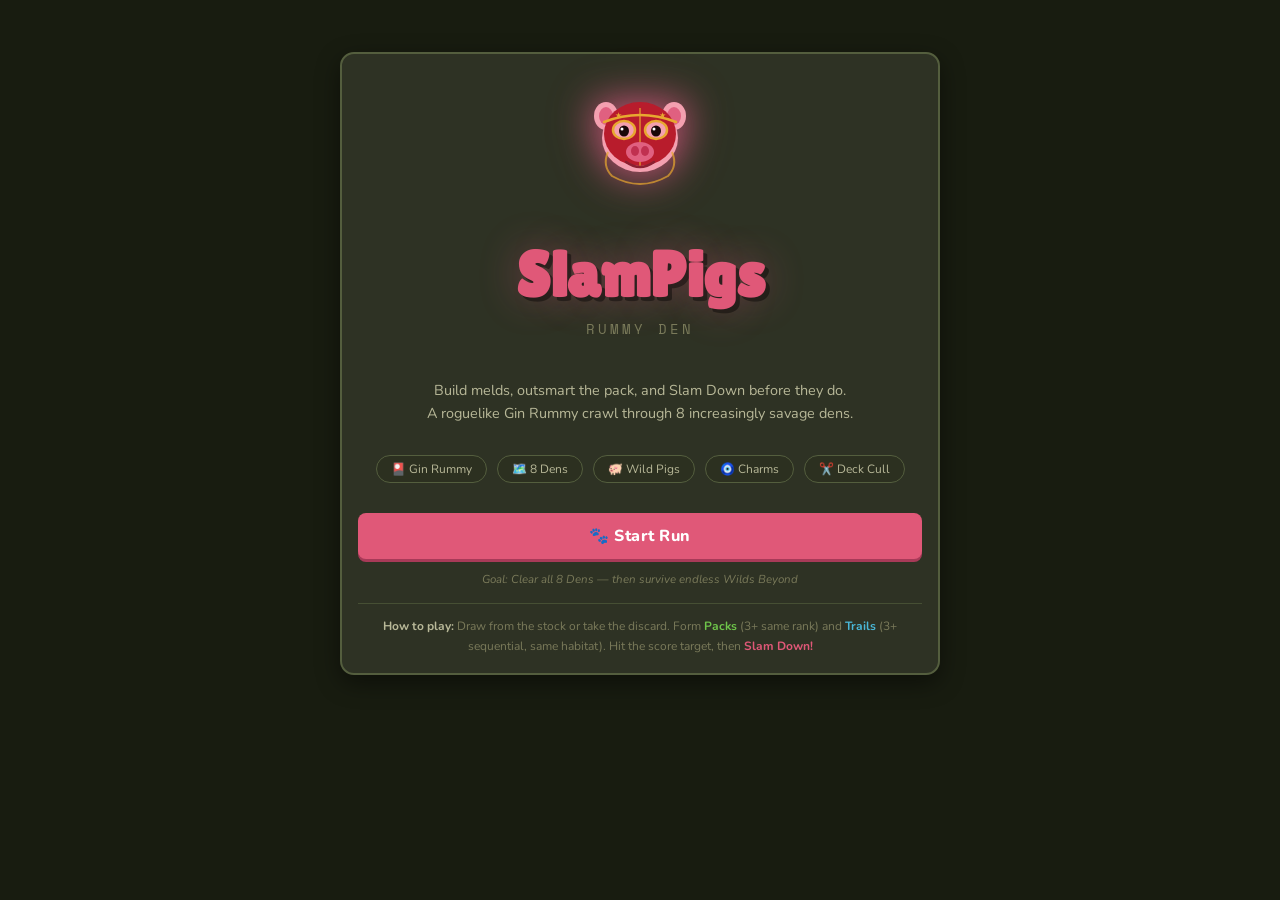
<file: index.html>
<!DOCTYPE html>
<html lang="en">
<head>
<meta charset="UTF-8">
<meta name="viewport" content="width=device-width, initial-scale=1.0">
<meta name="description" content="SlamPigs: Rummy Den — a roguelike Gin Rummy card game with Wild Pigs, Charms, and 8 increasingly brutal Dens.">
<title>SlamPigs: Rummy Den</title>
<!-- Preload fonts to prevent FOUT -->
<link rel="preconnect" href="https://fonts.googleapis.com">
<link rel="preconnect" href="https://fonts.gstatic.com" crossorigin>
<link href="https://fonts.googleapis.com/css2?family=Lilita+One&family=Nunito:wght@400;600;700;800&family=Space+Mono:wght@400;700&display=swap" rel="stylesheet">
<link rel="stylesheet" href="styles.css">
</head>
<body>

<!-- Hidden aria-live region for screen reader log announcements -->
<div id="log-live" aria-live="polite" aria-atomic="true" class="sr-only" style="position:absolute;width:1px;height:1px;padding:0;overflow:hidden;clip:rect(0,0,0,0);white-space:nowrap;border:0"></div>
<!-- aria-live for discard pile changes -->
<div id="discard-live" aria-live="polite" aria-atomic="true" style="position:absolute;width:1px;height:1px;overflow:hidden;clip:rect(0,0,0,0)"></div>

<div class="app" id="app">

<!-- TOPBAR -->
<div class="topbar" id="topbar" style="display:none" role="banner">
  <div class="brand" aria-label="SlamPigs Rummy Den"><span aria-hidden="true" style="font-size:1.3rem">🥊</span> SlamPigs <span class="brand-sub">Rummy Den</span></div>
  <div class="top-stats" role="status" aria-label="Game stats">
    <div class="stat-pill"><span class="label">ACORNS</span> <span id="stat-acorns">0</span> <span aria-hidden="true">🌰</span></div>
    <div class="stat-pill"><span class="label">DEN</span> <span id="stat-den">1/8</span></div>
    <div class="stat-pill" id="stat-deck-pill"><span class="label">DECK</span> <span id="stat-deck">52</span></div>
    <button class="btn btn-ghost btn-sm" data-action="show-charms" aria-label="View your Charms">🧿 Charms</button>
    <button class="btn btn-ghost btn-sm" data-action="show-tutorial" aria-label="Open help / tutorial">❓ Help</button>
  </div>
</div>

<!-- TITLE SCREEN -->
<div class="screen active" id="screen-title" role="main">
  <div class="panel" style="max-width:600px;margin:0 auto">
    <div class="title-pig">
      <svg role="img" aria-label="SlamPigs mascot: a luchador pig" width="120" height="120" viewBox="0 0 120 120" xmlns="http://www.w3.org/2000/svg" style="filter:drop-shadow(0 0 18px rgba(255,95,150,.5))">
        <!-- Head -->
        <ellipse cx="60" cy="68" rx="38" ry="34" fill="#f4a0b0"/>
        <!-- Ears -->
        <ellipse cx="26" cy="46" rx="12" ry="14" fill="#f4a0b0"/>
        <ellipse cx="94" cy="46" rx="12" ry="14" fill="#f4a0b0"/>
        <ellipse cx="26" cy="46" rx="7" ry="9" fill="#e06080"/>
        <ellipse cx="94" cy="46" rx="7" ry="9" fill="#e06080"/>
        <!-- Luchador mask base — deep crimson -->
        <ellipse cx="60" cy="64" rx="36" ry="32" fill="#b81c2c"/>
        <!-- Mask eye holes — gold outlined -->
        <ellipse cx="44" cy="60" rx="11" ry="9" fill="#f4a0b0" stroke="#e8a830" stroke-width="2.5"/>
        <ellipse cx="76" cy="60" rx="11" ry="9" fill="#f4a0b0" stroke="#e8a830" stroke-width="2.5"/>
        <!-- Eyes -->
        <ellipse cx="44" cy="61" rx="5" ry="5.5" fill="#1a0808"/>
        <ellipse cx="76" cy="61" rx="5" ry="5.5" fill="#1a0808"/>
        <circle cx="42" cy="59" r="1.5" fill="white"/>
        <circle cx="74" cy="59" r="1.5" fill="white"/>
        <!-- Mask decorative stripes — gold -->
        <path d="M24 52 Q60 38 96 52" stroke="#e8a830" stroke-width="2.5" fill="none" stroke-linecap="round"/>
        <line x1="60" y1="38" x2="60" y2="96" stroke="#e8a830" stroke-width="2" opacity=".6"/>
        <!-- Nose -->
        <ellipse cx="60" cy="82" rx="14" ry="10" fill="#e06080"/>
        <ellipse cx="55" cy="81" rx="4" ry="5" fill="#c03050"/>
        <ellipse cx="65" cy="81" rx="4" ry="5" fill="#c03050"/>
        <!-- Mouth — grinning -->
        <path d="M46 92 Q60 102 74 92" stroke="#8a2030" stroke-width="2.5" fill="none" stroke-linecap="round"/>
        <!-- Mask chin strap detail -->
        <path d="M28 82 Q22 96 32 106 Q46 114 60 114 Q74 114 88 106 Q98 96 92 82" stroke="#e8a830" stroke-width="2" fill="none" opacity=".7"/>
        <!-- Tiny star emblems on mask -->
        <text x="38" y="48" font-size="8" fill="#e8a830" text-anchor="middle">★</text>
        <text x="82" y="48" font-size="8" fill="#e8a830" text-anchor="middle">★</text>
      </svg>
    </div>
    <h1 class="title-logo">SlamPigs</h1>
    <div class="title-sub">RUMMY DEN</div>
    <p class="title-desc">
      Build melds, outsmart the pack, and Slam Down before they do.<br>
      A roguelike Gin Rummy crawl through 8 increasingly savage dens.
    </p>
    <div class="title-feat" aria-label="Features" role="list">
      <span class="feat-pill" role="listitem">🎴 Gin Rummy</span>
      <span class="feat-pill" role="listitem">🗺️ 8 Dens</span>
      <span class="feat-pill" role="listitem">🐖 Wild Pigs</span>
      <span class="feat-pill" role="listitem">🧿 Charms</span>
      <span class="feat-pill" role="listitem">✂️ Deck Cull</span>
    </div>
    <button class="btn btn-primary btn-lg" data-action="start-game" style="width:100%;margin-bottom:12px">🐾 Start Run</button>
    <p class="note" style="text-align:center">Goal: Clear all 8 Dens — then survive endless Wilds Beyond</p>
    <hr class="sep" style="margin-top:16px">
    <div style="font-size:.75rem;color:var(--text-faint);margin-top:10px;line-height:1.7">
      <b style="color:var(--text-dim)">How to play:</b> Draw from the stock or take the discard. Form <b style="color:var(--green)">Packs</b> (3+ same rank) and <b style="color:var(--blue)">Trails</b> (3+ sequential, same habitat). Hit the score target, then <b style="color:var(--pink)">Slam Down!</b>
    </div>
  </div>
</div>

<!-- DEN MAP SCREEN -->
<div class="screen" id="screen-map" role="main">
  <div class="panel">
    <div class="map-header">
      <h2 class="map-title" id="map-title">🗺️ The Wilds</h2>
      <div style="font-size:.8rem;color:var(--text-dim);margin-top:4px" id="map-subtitle">Choose your next Den</div>
    </div>
    <div id="difficulty-row" style="display:flex;align-items:center;gap:8px;justify-content:center;margin-bottom:14px;flex-wrap:wrap" role="group" aria-label="Select difficulty">
      <span style="font-size:.7rem;font-weight:800;letter-spacing:1px;text-transform:uppercase;color:var(--text-faint)">DIFFICULTY</span>
      <button class="diff-btn" id="diff-easy"   data-action="set-difficulty" data-diff="easy"   title="Opponent slams conservatively.">🐷 Easy</button>
      <button class="diff-btn active" id="diff-medium" data-action="set-difficulty" data-diff="medium" title="Balanced opponent.">🐗 Medium</button>
      <button class="diff-btn" id="diff-hard"   data-action="set-difficulty" data-diff="hard"   title="Opponent slams aggressively.">💀 Hard</button>
    </div>
    <div class="den-grid" id="den-grid" role="list" aria-label="Den map"></div>
    <div style="display:flex;align-items:center;justify-content:space-between;flex-wrap:wrap;gap:10px;margin-top:10px">
      <div>
        <div style="font-size:.7rem;color:var(--text-faint);font-weight:700;letter-spacing:1px;text-transform:uppercase;margin-bottom:6px">YOUR CHARMS</div>
        <div class="map-charms-row" id="map-charms-row" role="list" aria-label="Your charms">
          <span style="font-size:.75rem;color:var(--text-faint);font-style:italic">None yet</span>
        </div>
      </div>
      <div id="map-right-btn"></div>
    </div>
  </div>
</div>

<!-- HAND SCREEN -->
<div class="screen" id="screen-hand" role="main">
  <div class="hand-topinfo" role="status">
    <div>
      <div class="den-info-label" id="hand-den-label">Den 1 — Bunny Burrow</div>
      <div style="font-size:.7rem;color:var(--text-faint);margin-top:2px" id="hand-threshold-label">Knock threshold: 12 · Hand 1 of 3</div>
    </div>
    <div style="display:flex;align-items:center;gap:12px">
      <div id="hand-score-pips" class="hand-score-pips" aria-label="Hand score"></div>
      <div>
        <div class="vs-label">FIRST TO <span id="hand-first-to">2</span></div>
        <div id="hand-modifier-line" style="margin-top:2px"></div>
      </div>
    </div>
  </div>

  <div class="field-wrap">
    <!-- OPPONENT -->
    <section class="opp-zone" aria-label="Opponent's hand">
      <div class="zone-label">
        <span id="opp-zone-label">OPPONENT</span>
        <span id="opp-thinking-label" class="opp-thinking" style="display:none" aria-live="polite">Thinking…</span>
      </div>
      <div class="opp-cards-row" id="opp-cards-row" role="list" aria-label="Opponent cards (face down)"></div>
    </section>

    <!-- CENTER -->
    <div class="center-zone">
      <div class="pile-area">
        <div class="pile-title" id="stock-label">STOCK</div>
        <div class="stock-stack" id="stock-pile" role="button" tabindex="0"
             data-action="draw-stock" aria-labelledby="stock-label"
             aria-describedby="stock-count" aria-label="Draw from stock">
          <div class="stock-card" aria-hidden="true">🐖</div>
          <div class="stock-card" aria-hidden="true">🐖</div>
          <div class="stock-card" aria-hidden="true">🐖</div>
        </div>
        <div class="pile-count" id="stock-count" aria-live="polite">32 left</div>
      </div>

      <div style="display:flex;flex-direction:column;align-items:center;gap:4px;flex:1">
        <div id="log-zone" class="log-bar" aria-label="Action log" role="log">Welcome to the Wilds.</div>
        <div id="meld-groups-area" class="meld-groups-row" style="justify-content:center;display:none" aria-hidden="true"></div>
      </div>
    </div>

    <!-- DISCARD FAN -->
    <section id="discard-fan-wrap" style="background:var(--panel);border:2px solid var(--border);border-radius:var(--radius);padding:10px 14px;" aria-label="Discard pile">
      <div style="display:flex;align-items:center;justify-content:space-between;margin-bottom:7px;flex-wrap:wrap;gap:6px">
        <div style="display:flex;align-items:center;gap:8px">
          <span style="font-size:.65rem;font-weight:700;letter-spacing:1.5px;color:var(--text-faint);text-transform:uppercase">DISCARD PILE</span>
          <span id="discard-count-label" style="font-size:.65rem;color:var(--text-faint);font-family:'Space Mono',monospace" aria-live="polite"></span>
        </div>
        <span id="discard-fan-hint" style="font-size:.68rem;color:var(--text-faint);font-style:italic" aria-live="polite"></span>
      </div>
      <div id="discard-fan" style="display:flex;align-items:flex-end;gap:4px;min-height:80px;flex-wrap:wrap;" role="list" aria-label="Discard cards"></div>
    </section>

    <!-- ABILITY BAR -->
    <div style="display:flex;gap:8px;align-items:center;flex-wrap:wrap" id="ability-bar" role="toolbar" aria-label="Active abilities"></div>

    <!-- PLAYER ZONE -->
    <section class="player-zone" aria-label="Your hand">
      <div class="zone-label">
        <span>YOUR HAND</span>
        <div style="display:flex;gap:6px;align-items:center" role="group" aria-label="Sort hand">
          <span style="font-size:.6rem;font-weight:800;letter-spacing:1px;text-transform:uppercase;color:var(--text-faint)">SORT</span>
          <button id="sort-rank-btn" data-action="sort-rank" title="Sort by rank" aria-label="Sort by rank" style="background:transparent;border:1px solid var(--border);border-radius:6px;padding:2px 8px;font-size:.62rem;font-weight:700;color:var(--text-faint);cursor:pointer;font-family:'Nunito',sans-serif;min-height:28px">123</button>
          <button id="sort-hab-btn" data-action="sort-habitat" title="Sort by habitat" aria-label="Sort by habitat" style="background:transparent;border:1px solid var(--border);border-radius:6px;padding:2px 8px;font-size:.62rem;font-weight:700;color:var(--text-faint);cursor:pointer;font-family:'Nunito',sans-serif;min-height:28px">🌿</button>
          <span id="player-phase-hint" style="color:var(--gold);font-size:.72rem" aria-live="polite"></span>
        </div>
      </div>
      <!-- Committed melds -->
      <div class="meld-zone-wrap" id="meld-zone-wrap" aria-label="Committed melds">
        <div class="meld-zone-label">✓ MELDS</div>
        <div class="meld-zone-row" id="meld-zone-row" role="list"></div>
      </div>
      <!-- Deadwood -->
      <div id="deadwood-zone-label" class="deadwood-zone-label" style="display:none">DEADWOOD</div>
      <div class="player-hand-row" id="player-hand-row" role="list" aria-label="Your deadwood cards" aria-multiselectable="true"></div>
    </section>
  </div>

  <!-- Score Ticker -->
  <div id="score-ticker" style="background:var(--panel);border:2px solid var(--border);border-radius:var(--radius);padding:10px 16px;min-height:44px;display:flex;align-items:center" role="status" aria-label="Live score">
    <span style="color:var(--text-faint);font-size:.75rem">Set melds to see score</span>
  </div>

  <div class="hand-bottom">
    <div class="dw-display">
      <div>
        <div class="dw-label">PENALTY</div>
        <div class="dw-val" id="dw-display" aria-live="polite" aria-label="Deadwood penalty">--</div>
      </div>
      <div class="meld-summary" id="meld-summary" aria-live="polite"></div>
    </div>
    <div class="action-btns" style="flex-wrap:wrap" role="group" aria-label="Actions">
      <button class="btn-set-meld" id="btn-set-meld" data-action="set-meld" disabled aria-disabled="true">＋ Set Meld</button>
      <button class="btn-clear-sel" id="btn-clear-sel" data-action="clear-sel" style="display:none" aria-label="Clear selection">✕ Clear</button>
      <button class="btn btn-ghost" id="btn-discard" data-action="discard" disabled aria-disabled="true">Discard</button>
      <button class="btn btn-primary" id="btn-slam" data-action="slam-down" disabled aria-disabled="true">🐾 Slam Down!</button>
    </div>
  </div>
</div>

<!-- HAND RESULT MODAL -->
<div class="modal-bg hidden" id="modal-hand-result" role="dialog" aria-modal="true" aria-labelledby="hand-result-title" aria-hidden="true">
  <div class="modal slide-in">
    <h2 class="modal-title" id="hand-result-title">Hand Result</h2>
    <div class="hand-reveal" id="hand-reveal"></div>
    <div class="modal-body" id="hand-result-body"></div>
    <div class="modal-btns">
      <button class="btn btn-primary" data-action="hand-result-next">Continue →</button>
    </div>
  </div>
</div>

<!-- DEN RESULT SCREEN -->
<div class="screen" id="screen-den-result" role="main">
  <div class="panel" style="max-width:540px;margin:0 auto">
    <div class="result-hero" id="den-result-hero" aria-live="assertive"></div>
  </div>
</div>

<!-- WILD PIG DRAFT -->
<div class="screen" id="screen-draft" role="main">
  <div class="panel" style="max-width:600px;margin:0 auto">
    <div style="margin-bottom:16px">
      <h2 class="map-title" style="font-size:1.4rem">🐖 Wild Pig Draft</h2>
      <p style="font-size:.8rem;color:var(--text-dim);margin-top:4px">Choose one Wild Pig to add to your deck, or skip.</p>
    </div>
    <div class="pick-grid" id="draft-pick-grid" role="list" aria-label="Draft choices"></div>
    <div style="display:flex;gap:10px;flex-wrap:wrap;margin-top:4px">
      <button class="btn btn-gold" id="btn-draft-confirm" data-action="draft-confirm" disabled aria-disabled="true">Add to Deck</button>
      <button class="btn btn-ghost" data-action="draft-skip">Skip</button>
    </div>
  </div>
</div>

<!-- DECK CULL -->
<div class="screen" id="screen-cull" role="main">
  <div class="panel" style="max-width:700px;margin:0 auto">
    <div style="margin-bottom:12px">
      <h2 class="map-title" style="font-size:1.4rem">✂️ Cull Your Deck</h2>
      <p style="font-size:.8rem;color:var(--text-dim);margin-top:4px">Remove one card from your deck permanently. Thinning your deck helps you draw what you need.</p>
    </div>
    <div class="cull-zone" id="cull-zone" role="list" aria-label="Cards available to remove"></div>
    <div style="display:flex;gap:10px;flex-wrap:wrap;margin-top:12px">
      <button class="btn btn-primary" id="btn-cull-confirm" data-action="cull-confirm" disabled aria-disabled="true">✂️ Remove Selected</button>
      <button class="btn btn-ghost" data-action="cull-skip">Skip</button>
    </div>
  </div>
</div>

<!-- SHOP -->
<div class="screen" id="screen-shop" role="main">
  <div class="panel" style="max-width:540px;margin:0 auto">
    <div style="margin-bottom:16px">
      <h2 class="map-title" style="font-size:1.4rem">🛒 Charm Shop</h2>
      <p style="font-size:.8rem;color:var(--text-dim);margin-top:4px" id="shop-subtitle">Spend Acorns on permanent Charms.</p>
    </div>
    <div id="shop-items" style="display:flex;flex-direction:column;gap:10px" role="list" aria-label="Shop items"></div>
    <div style="margin-top:16px">
      <button class="btn btn-ghost" data-action="leave-shop">Back to Map</button>
    </div>
  </div>
</div>

<!-- GAME OVER -->
<div class="screen" id="screen-gameover" role="main">
  <div class="panel" style="max-width:500px;margin:0 auto">
    <div class="gameover-wrap" id="gameover-content" aria-live="assertive"></div>
  </div>
</div>

<!-- CHARMS SUMMARY MODAL -->
<div class="modal-bg hidden" id="modal-charms" role="dialog" aria-modal="true" aria-labelledby="modal-charms-title" aria-hidden="true">
  <div class="modal slide-in">
    <h2 class="modal-title" id="modal-charms-title">🧿 Your Charms</h2>
    <div id="charms-modal-body" class="modal-body"></div>
    <div class="modal-btns">
      <button class="btn btn-ghost" data-action="close-modal" data-modal-id="modal-charms">Close</button>
    </div>
  </div>
</div>

<!-- GENERIC MODAL -->
<div class="modal-bg hidden" id="modal-generic" role="dialog" aria-modal="true" aria-labelledby="gen-modal-title" aria-hidden="true">
  <div class="modal slide-in">
    <h2 class="modal-title" id="gen-modal-title"></h2>
    <div class="modal-body" id="gen-modal-body"></div>
    <div class="modal-btns" id="gen-modal-btns"></div>
  </div>
</div>

<!-- TUTORIAL MODAL -->
<div class="modal-bg hidden" id="modal-tutorial" role="dialog" aria-modal="true" aria-labelledby="modal-tutorial-title" aria-hidden="true">
  <div class="modal slide-in" style="max-width:640px;max-height:88vh;overflow-y:auto">
    <h2 class="modal-title" id="modal-tutorial-title">❓ How to Play SlamPigs</h2>
    <div id="tutorial-tabs" style="display:flex;gap:6px;margin-bottom:14px;flex-wrap:wrap" role="tablist" aria-label="Tutorial sections">
      <button class="tut-tab active" role="tab" aria-selected="true"  data-action="tut-tab" data-tab="basics">Basics</button>
      <button class="tut-tab"        role="tab" aria-selected="false" data-action="tut-tab" data-tab="scoring">Scoring</button>
      <button class="tut-tab"        role="tab" aria-selected="false" data-action="tut-tab" data-tab="pigs">Wild Pigs</button>
      <button class="tut-tab"        role="tab" aria-selected="false" data-action="tut-tab" data-tab="charms">Charms</button>
    </div>
    <div id="tutorial-content" role="tabpanel"></div>
    <div class="modal-btns" style="margin-top:16px">
      <button class="btn btn-primary" data-action="close-modal" data-modal-id="modal-tutorial">Got it!</button>
    </div>
  </div>
</div>

</div><!-- /app -->

<script type="module" src="app.js"></script>
</body>
</html>
</file>
<file: styles.css>
/* ================================================================
   SlamPigs: Rummy Den — styles.css
   ================================================================ */

/* ── REDUCED MOTION ── */
@media (prefers-reduced-motion: reduce) {
  *, *::before, *::after {
    animation-duration: 0.01ms !important;
    animation-iteration-count: 1 !important;
    transition-duration: 0.01ms !important;
  }
}

:root {
  --bg:#1c1e16;--bg2:#232619;--bg3:#2c3020;
  --panel:#2e3224;--panel2:#373c2a;--panel3:#414831;
  --border:#545e3e;--border-soft:#464f34;
  --text:#f0e8d0;--text-dim:#b8b898;--text-faint:#7a7a5a;
  --gold:#e8a830;--gold-dim:#b87e20;
  --pink:#e05878;--pink-dim:#a83a58;
  --green:#6ec44a;--green-dim:#4e8c32;
  --red:#d85040;--red-dim:#a03830;
  --blue:#4ab8d8;--blue-dim:#2e88a8;
  --common:#98a888;--rare:#4ab8d8;--legendary:#e8a830;
  --radius:14px;--radius-sm:8px;
  --shadow:0 8px 24px rgba(0,0,0,0.45);
  --hab-forest:#3a1510;--hab-plains:#2e1a08;--hab-tundra:#2a2010;--hab-swamp:#2a1408;
  --hab-forest-b:#8a3020;--hab-plains-b:#785018;--hab-tundra-b:#786030;--hab-swamp-b:#784020;
  --hc-forest:#ff8060;--hc-plains:#f0a840;--hc-tundra:#e0d090;--hc-swamp:#f08050;
  /* Touch-friendly minimum target */
  --touch-min: 44px;
}

*, *::before, *::after { box-sizing: border-box; margin: 0; padding: 0; }
html, body { min-height: 100vh; font-family: 'Nunito', sans-serif; color: var(--text); background: #181c10; transition: background 1.2s ease; }
body { display: flex; justify-content: center; padding: 12px; align-items: flex-start; }

/* ── DEN BACKGROUNDS ── */
body.den-1 { background: radial-gradient(ellipse at 20% 0%,#2a4a20 0%,transparent 50%),radial-gradient(ellipse at 80% 100%,#1a3a14 0%,transparent 50%),radial-gradient(ellipse at 60% 40%,#204018 0%,transparent 40%),linear-gradient(180deg,#0e1a0c 0%,#162212 100%); }
body.den-2 { background: radial-gradient(ellipse at 75% 10%,#4a2800 0%,transparent 45%),radial-gradient(ellipse at 20% 90%,#3a1a00 0%,transparent 40%),radial-gradient(ellipse at 50% 50%,#2a1500 0%,transparent 60%),linear-gradient(160deg,#1e1000 0%,#2a1800 50%,#180c00 100%); }
body.den-3 { background: radial-gradient(ellipse at 90% 10%,#0a1a40 0%,transparent 40%),radial-gradient(ellipse at 10% 80%,#08124a 0%,transparent 35%),radial-gradient(ellipse at 50% 50%,#060c28 0%,transparent 55%),repeating-linear-gradient(0deg,transparent,transparent 80px,rgba(20,40,100,.04) 80px,rgba(20,40,100,.04) 82px),linear-gradient(180deg,#050820 0%,#080c28 100%); }
body.den-4 { background: radial-gradient(ellipse at 30% 20%,#2a1408 0%,transparent 45%),radial-gradient(ellipse at 70% 80%,#3a1c0a 0%,transparent 40%),repeating-linear-gradient(45deg,transparent,transparent 30px,rgba(60,30,10,.05) 30px,rgba(60,30,10,.05) 31px),linear-gradient(160deg,#1a0c06 0%,#221408 100%); }
body.den-5 { background: radial-gradient(ellipse at 50% 0%,#3a2a00 0%,transparent 60%),radial-gradient(ellipse at 0% 100%,#2a1c00 0%,transparent 40%),radial-gradient(ellipse at 100% 60%,#302000 0%,transparent 40%),repeating-linear-gradient(90deg,transparent,transparent 120px,rgba(80,60,0,.04) 120px,rgba(80,60,0,.04) 121px),linear-gradient(180deg,#1a1200 0%,#221800 100%); }
body.den-6 { background: radial-gradient(ellipse at 50% 0%,#2a1a40 0%,transparent 50%),radial-gradient(ellipse at 15% 85%,#1a0a30 0%,transparent 40%),radial-gradient(ellipse at 85% 30%,#200a38 0%,transparent 35%),repeating-linear-gradient(90deg,transparent,transparent 60px,rgba(60,20,80,.04) 60px,rgba(60,20,80,.04) 61px),repeating-linear-gradient(0deg,transparent,transparent 60px,rgba(60,20,80,.04) 60px,rgba(60,20,80,.04) 61px),linear-gradient(180deg,#100818 0%,#180c22 100%); }
body.den-7 { background: radial-gradient(ellipse at 20% 20%,#4a0808 0%,transparent 40%),radial-gradient(ellipse at 80% 70%,#3a0404 0%,transparent 40%),radial-gradient(ellipse at 50% 100%,#500a00 0%,transparent 50%),repeating-linear-gradient(135deg,transparent,transparent 40px,rgba(100,20,0,.04) 40px,rgba(100,20,0,.04) 41px),linear-gradient(180deg,#180404 0%,#220606 100%); }
body.den-8 { background: radial-gradient(ellipse at 50% 50%,#1a1000 0%,transparent 70%),radial-gradient(ellipse at 0% 0%,#2a1800 0%,transparent 40%),radial-gradient(ellipse at 100% 100%,#281400 0%,transparent 40%),repeating-linear-gradient(60deg,transparent,transparent 50px,rgba(100,70,0,.05) 50px,rgba(100,70,0,.05) 52px),repeating-linear-gradient(120deg,transparent,transparent 50px,rgba(100,70,0,.05) 50px,rgba(100,70,0,.05) 52px),linear-gradient(180deg,#0a0800 0%,#100c00 100%); }
body.den-endless { background: radial-gradient(ellipse at 30% 20%,#080818 0%,transparent 30%),radial-gradient(ellipse at 70% 70%,#060612 0%,transparent 30%),radial-gradient(1px 1px at 20% 30%,rgba(255,255,255,.2) 0%,transparent 100%),radial-gradient(1px 1px at 60% 15%,rgba(255,255,255,.15) 0%,transparent 100%),radial-gradient(1px 1px at 80% 60%,rgba(255,255,255,.1) 0%,transparent 100%),radial-gradient(1px 1px at 40% 80%,rgba(255,255,255,.12) 0%,transparent 100%),linear-gradient(180deg,#030308 0%,#05050e 100%); }

.app { width: 100%; max-width: 960px; display: flex; flex-direction: column; gap: 10px; }
.screen { display: none; }
.screen.active { display: block; }

/* ── TOPBAR ── */
.topbar { background: var(--panel); border: 2px solid var(--border); border-radius: var(--radius); padding: 10px 18px; display: flex; align-items: center; justify-content: space-between; box-shadow: var(--shadow); flex-wrap: wrap; gap: 8px; }
.brand { font-family: 'Lilita One', cursive; font-size: 1.5rem; color: var(--pink); text-shadow: 2px 2px 0 #00000055; display: flex; align-items: center; gap: 8px; }
.brand-sub { font-family: 'Space Mono', monospace; font-size: 0.6rem; color: var(--text-faint); letter-spacing: 2px; text-transform: uppercase; }
.top-stats { display: flex; gap: 14px; align-items: center; flex-wrap: wrap; }
.stat-pill { background: var(--bg3); border: 1px solid var(--border-soft); border-radius: 20px; padding: 4px 12px; font-size: 0.8rem; display: flex; align-items: center; gap: 5px; font-weight: 700; }
.stat-pill .label { color: var(--text-faint); font-size: 0.7rem; font-weight: 600; }

/* ── BUTTONS ── */
.btn { display: inline-flex; align-items: center; justify-content: center; gap: 6px; padding: 9px 18px; min-height: var(--touch-min); border-radius: var(--radius-sm); border: none; font-family: 'Nunito', sans-serif; font-weight: 800; font-size: 0.85rem; cursor: pointer; transition: all .15s; letter-spacing: .5px; white-space: nowrap; }
.btn:focus-visible { outline: 3px solid var(--gold); outline-offset: 2px; }
.btn-primary { background: var(--pink); color: #fff; box-shadow: 0 3px 0 var(--pink-dim); }
.btn-primary:hover { filter: brightness(1.1); transform: translateY(-1px); }
.btn-primary:active { transform: translateY(1px); box-shadow: none; }
.btn-success { background: var(--green); color: #0a1a06; box-shadow: 0 3px 0 var(--green-dim); }
.btn-success:hover { filter: brightness(1.1); transform: translateY(-1px); }
.btn-gold { background: var(--gold); color: #1a1000; box-shadow: 0 3px 0 var(--gold-dim); }
.btn-gold:hover { filter: brightness(1.1); transform: translateY(-1px); }
.btn-ghost { background: transparent; color: var(--text-dim); border: 2px solid var(--border); padding: 7px 16px; }
.btn-ghost:hover { border-color: var(--text-dim); color: var(--text); }
.btn:disabled { opacity: .35; cursor: not-allowed; transform: none !important; box-shadow: none !important; }
.btn-sm { padding: 5px 12px; font-size: 0.75rem; border-radius: 6px; min-height: 36px; }
.btn-lg { padding: 12px 28px; font-size: 1rem; }

/* ── PANELS ── */
.panel { background: var(--panel); border: 2px solid var(--border); border-radius: var(--radius); padding: 16px; box-shadow: var(--shadow); }
.panel-sm { background: var(--panel2); border: 1px solid var(--border-soft); border-radius: var(--radius-sm); padding: 12px; }

/* ── TITLE SCREEN ── */
#screen-title { text-align: center; padding: 40px 20px; }
.title-logo { font-family: 'Lilita One', cursive; font-size: 4rem; color: var(--pink); text-shadow: 4px 4px 0 #00000066, 0 0 40px rgba(255,95,150,.3); margin-bottom: 8px; }
.title-sub { font-family: 'Space Mono', monospace; font-size: .85rem; color: var(--text-faint); letter-spacing: 3px; margin-bottom: 40px; }
.title-pig { font-size: 5rem; margin-bottom: 20px; filter: drop-shadow(0 0 20px rgba(255,95,150,.4)); }
.title-desc { max-width: 520px; margin: 0 auto 30px; color: var(--text-dim); font-size: .9rem; line-height: 1.6; }
.title-feat { display: flex; gap: 10px; justify-content: center; flex-wrap: wrap; margin-bottom: 30px; }
.feat-pill { background: var(--bg3); border: 1px solid var(--border); border-radius: 20px; padding: 5px 14px; font-size: .75rem; color: var(--text-dim); }

/* ── DEN MAP ── */
#screen-map .map-header { text-align: center; margin-bottom: 16px; }
.map-title { font-family: 'Lilita One', cursive; font-size: 1.6rem; color: var(--gold); }
.den-grid { display: grid; grid-template-columns: repeat(4, 1fr); gap: 10px; margin-bottom: 12px; }
.den-node { background: var(--panel2); border: 2px solid var(--border-soft); border-radius: var(--radius); padding: 14px 10px; text-align: center; cursor: pointer; transition: all .2s; position: relative; min-height: var(--touch-min); }
.den-node:hover:not(.locked) { border-color: var(--text-dim); transform: translateY(-2px); box-shadow: var(--shadow); }
.den-node:focus-visible { outline: 3px solid var(--gold); outline-offset: 2px; }
.den-node.current { border-color: var(--pink); box-shadow: 0 0 16px rgba(255,95,150,.3); }
.den-node.cleared { border-color: var(--green-dim); background: rgba(126,217,87,.06); }
.den-node.locked { opacity: .45; cursor: not-allowed; }
.den-node.final { border-color: var(--gold) !important; }
.den-emoji-big { font-size: 2rem; margin-bottom: 6px; display: block; }
.den-num { font-size: .65rem; color: var(--text-faint); font-weight: 700; letter-spacing: 1px; text-transform: uppercase; }
.den-name-label { font-size: .8rem; font-weight: 700; color: var(--text); margin: 3px 0; }
.den-boss-label { font-size: .7rem; color: var(--text-dim); }
.den-status-badge { position: absolute; top: 6px; right: 6px; font-size: .6rem; font-weight: 800; padding: 2px 7px; border-radius: 10px; }
.badge-cleared { background: rgba(126,217,87,.2); color: var(--green); }
.badge-current { background: rgba(255,95,150,.2); color: var(--pink); }
.badge-final { background: rgba(243,187,74,.2); color: var(--gold); }
.map-charms-row { display: flex; gap: 8px; align-items: center; justify-content: center; flex-wrap: wrap; }
.charm-mini { background: var(--bg3); border: 1px solid var(--border-soft); border-radius: 8px; padding: 4px 10px; font-size: .8rem; cursor: help; transition: border-color .15s; }
.charm-mini:hover { border-color: var(--legendary); }
.map-hand-progress { display: flex; gap: 6px; align-items: center; justify-content: center; margin-top: 8px; }
.hand-pip { width: 12px; height: 12px; border-radius: 50%; border: 2px solid var(--border); }
.hand-pip.player-win { background: var(--green); border-color: var(--green-dim); }
.hand-pip.opp-win { background: var(--red); border-color: var(--red-dim); }

/* ── HAND SCREEN ── */
#screen-hand { display: none; }
#screen-hand.active { display: flex; flex-direction: column; gap: 10px; }
.hand-topinfo { background: var(--panel); border: 2px solid var(--border); border-radius: var(--radius); padding: 10px 16px; display: flex; align-items: center; justify-content: space-between; flex-wrap: wrap; gap: 8px; }
.den-info-label { font-family: 'Lilita One', cursive; font-size: 1.1rem; color: var(--gold); }
.hand-score-pips { display: flex; gap: 8px; align-items: center; }
.hand-pip-lg { width: 16px; height: 16px; border-radius: 50%; border: 2px solid var(--border); }
.hand-pip-lg.pw { background: var(--green); border-color: var(--green-dim); }
.hand-pip-lg.ow { background: var(--red); border-color: var(--red-dim); }
.vs-label { font-size: .7rem; color: var(--text-faint); font-weight: 700; letter-spacing: 1px; }
.hand-num-label { font-size: .75rem; color: var(--text-faint); font-family: 'Space Mono', monospace; }

.field-wrap { display: grid; grid-template-rows: auto auto auto auto auto; gap: 8px; }
.opp-zone { background: var(--panel); border: 2px solid var(--border); border-radius: var(--radius); padding: 12px; }
.zone-label { font-size: .7rem; color: var(--text-faint); font-weight: 700; letter-spacing: 1.5px; text-transform: uppercase; margin-bottom: 8px; display: flex; align-items: center; justify-content: space-between; }
.opp-cards-row { display: flex; gap: 4px; flex-wrap: wrap; justify-content: center; }
.card-back { width: 68px; height: 94px; background: var(--bg3); border: 2px solid var(--border-soft); border-radius: 10px; display: flex; align-items: center; justify-content: center; font-size: 1.6rem; color: var(--border); flex-shrink: 0; }

.center-zone { display: flex; gap: 12px; align-items: center; padding: 4px 0; }
.pile-area { display: flex; flex-direction: column; align-items: center; gap: 6px; }
.pile-title { font-size: .65rem; color: var(--text-faint); font-weight: 700; letter-spacing: 1.5px; text-transform: uppercase; }
.stock-stack { position: relative; width: 64px; height: 88px; cursor: pointer; transition: transform .15s; }
.stock-stack:hover { transform: scale(1.06); }
.stock-stack:focus-visible { outline: 3px solid var(--gold); outline-offset: 3px; border-radius: 9px; }
.stock-card { width: 64px; height: 88px; background: var(--bg3); border: 2px solid var(--border-soft); border-radius: 9px; position: absolute; display: flex; align-items: center; justify-content: center; font-size: 1.6rem; color: var(--border); }
.stock-card:nth-child(1) { top: 4px; left: 4px; }
.stock-card:nth-child(2) { top: 2px; left: 2px; }
.stock-card:nth-child(3) { top: 0; left: 0; }
.pile-count { font-size: .7rem; color: var(--text-faint); font-family: 'Space Mono', monospace; }
.discard-pile { width: 56px; height: 76px; border-radius: 8px; border: 2px solid var(--border); display: flex; flex-direction: column; align-items: center; justify-content: center; cursor: pointer; transition: all .15s; position: relative; }
.discard-pile:hover:not(.no-hover) { border-color: var(--gold); box-shadow: 0 0 12px rgba(243,187,74,.3); }
.discard-pile.highlight-discard { border-color: var(--gold) !important; box-shadow: 0 0 16px rgba(243,187,74,.4) !important; animation: pulse-gold .8s infinite alternate; }

/* ── DISCARD FAN ── */
.fan-card { width: 72px; height: 100px; border-radius: 10px; border: 2px solid var(--border); display: flex; flex-direction: column; align-items: center; justify-content: center; position: relative; flex-shrink: 0; transition: transform .14s, box-shadow .14s, border-color .1s; font-family: 'Nunito', sans-serif; }
.fan-card.fan-top { cursor: pointer; }
.fan-card.fan-top:hover { transform: translateY(-7px); z-index: 20; box-shadow: 0 6px 18px rgba(0,0,0,.45); }
.fan-card.fan-reachable { border-color: var(--gold) !important; box-shadow: 0 0 10px rgba(232,168,48,.4); cursor: pointer; }
.fan-card.fan-reachable:hover { transform: translateY(-9px); box-shadow: 0 0 20px rgba(232,168,48,.65); z-index: 20; }
.fan-card.fan-locked { opacity: .45; cursor: not-allowed; }
.fan-card.fan-selected-reach { border-color: var(--pink) !important; transform: translateY(-11px); box-shadow: 0 0 20px rgba(224,88,120,.6); z-index: 30; }
.fan-card.fan-will-take { border-color: var(--blue) !important; box-shadow: 0 0 9px rgba(74,184,216,.4); transform: translateY(-5px); z-index: 15; }
.fan-card.fan-empty { border: 2px dashed var(--border-soft); cursor: default; opacity: .4; }
.fan-rank { font-size: 1.25rem; font-weight: 800; line-height: 1; }
.fan-name { font-size: .5rem; letter-spacing: .3px; text-transform: uppercase; color: var(--text-dim); }
.fan-hab { font-size: 1rem; margin-top: 2px; }
.fan-badge { position: absolute; top: -7px; left: 50%; transform: translateX(-50%); background: var(--gold); color: #1a1000; font-size: .5rem; font-weight: 800; letter-spacing: .5px; padding: 1px 5px; border-radius: 6px; white-space: nowrap; }
.fan-badge.badge-take { background: var(--blue); color: #001a2a; }
.fan-badge.badge-locked { background: var(--border); color: var(--text-faint); }
.fan-confirm { display: inline-flex; align-items: center; gap: 5px; background: var(--gold); color: #1a1000; border: none; border-radius: 8px; padding: 6px 14px; min-height: var(--touch-min); font-family: 'Nunito', sans-serif; font-weight: 800; font-size: .8rem; cursor: pointer; transition: filter .15s; margin-top: 8px; }
.fan-confirm:hover { filter: brightness(1.1); }
.fan-confirm:focus-visible { outline: 3px solid var(--blue); outline-offset: 2px; }
.fan-confirm.fan-confirm-cancel { background: transparent; border: 2px solid var(--border); color: var(--text-dim); }
.fan-confirm.fan-confirm-cancel:hover { border-color: var(--text-dim); color: var(--text); }
@keyframes pulse-gold { from { box-shadow: 0 0 8px rgba(243,187,74,.3); } to { box-shadow: 0 0 20px rgba(243,187,74,.6); } }

.log-bar { background: var(--bg3); border: 1px solid var(--border-soft); border-radius: var(--radius-sm); padding: 8px 14px; font-size: .8rem; color: var(--text-dim); min-height: 38px; display: flex; align-items: center; line-height: 1.4; font-style: italic; }
.log-bar b { color: var(--text); font-style: normal; }
.log-bar .log-good { color: var(--green); }
.log-bar .log-bad { color: var(--red); }
.log-bar .log-gold { color: var(--gold); }

.player-zone { background: var(--panel); border: 2px solid var(--border); border-radius: var(--radius); padding: 12px; }
.meld-zone-wrap { background: rgba(110,196,74,.07); border: 2px dashed rgba(110,196,74,.35); border-radius: var(--radius); padding: 10px 12px; margin-bottom: 8px; display: none; }
.meld-zone-wrap.has-melds { display: block; }
.meld-zone-label { font-size: .62rem; font-weight: 800; letter-spacing: 1.5px; text-transform: uppercase; color: var(--green); margin-bottom: 8px; }
.meld-zone-row { display: flex; gap: 10px; flex-wrap: wrap; }
.meld-group-box { background: rgba(110,196,74,.08); border: 1.5px solid rgba(110,196,74,.3); border-radius: 10px; padding: 8px 10px; display: flex; flex-direction: column; gap: 6px; position: relative; }
.meld-group-box-label { font-size: .58rem; font-weight: 800; letter-spacing: .5px; text-transform: uppercase; color: var(--green); }
.meld-group-box-cards { display: flex; gap: 4px; }
.btn-unmeld { position: absolute; top: -8px; right: -8px; width: 24px; height: 24px; border-radius: 50%; background: var(--red); border: 2px solid var(--panel); color: #fff; font-size: .7rem; font-weight: 800; cursor: pointer; display: flex; align-items: center; justify-content: center; line-height: 1; padding: 0; font-family: 'Nunito', sans-serif; }
.btn-unmeld:hover { background: var(--red-dim); }
.btn-unmeld:focus-visible { outline: 2px solid var(--gold); outline-offset: 2px; }
.deadwood-zone-label { font-size: .62rem; font-weight: 800; letter-spacing: 1.5px; text-transform: uppercase; color: var(--text-faint); margin-bottom: 8px; margin-top: 4px; }
.player-hand-row { display: flex; gap: 5px; flex-wrap: wrap; justify-content: center; min-height: 100px; align-items: flex-start; padding-top: 4px; }
.btn-set-meld { display: inline-flex; align-items: center; gap: 6px; padding: 7px 16px; min-height: var(--touch-min); border-radius: 8px; border: 2px solid var(--green); background: rgba(110,196,74,.12); color: var(--green); font-family: 'Nunito', sans-serif; font-weight: 800; font-size: .82rem; cursor: pointer; transition: all .15s; }
.btn-set-meld:hover:not(:disabled) { background: rgba(110,196,74,.25); border-color: var(--green-dim); }
.btn-set-meld:disabled { opacity: .3; cursor: not-allowed; }
.btn-set-meld:focus-visible { outline: 3px solid var(--green); outline-offset: 2px; }
.btn-clear-sel { display: inline-flex; align-items: center; gap: 5px; padding: 7px 12px; min-height: var(--touch-min); border-radius: 8px; border: 2px solid var(--border); background: transparent; color: var(--text-faint); font-family: 'Nunito', sans-serif; font-weight: 700; font-size: .78rem; cursor: pointer; transition: all .15s; }
.btn-clear-sel:hover { border-color: var(--text-dim); color: var(--text-dim); }

/* ── CARDS ── */
.card { width: 82px; height: 116px; border-radius: 12px; border: 2px solid var(--border); display: flex; flex-direction: column; align-items: center; justify-content: center; cursor: pointer; transition: transform .14s, box-shadow .14s, border-color .1s; position: relative; flex-shrink: 0; user-select: none; text-align: center; padding: 0 5px; }
.card:hover { transform: translateY(-8px); z-index: 10; box-shadow: 0 8px 20px rgba(0,0,0,.5); }
.card:focus-visible { outline: 3px solid var(--gold); outline-offset: 3px; z-index: 10; }
.card.selected { border-color: var(--pink) !important; transform: translateY(-13px); box-shadow: 0 0 20px rgba(224,88,120,.55); z-index: 20; }
.card.in-meld { border-color: var(--green) !important; box-shadow: 0 0 10px rgba(110,196,74,.3); }
.card.in-meld::after { content: ''; position: absolute; bottom: 3px; left: 50%; transform: translateX(-50%); width: 8px; height: 8px; border-radius: 50%; background: var(--green); }
.card.multi-sel { border-color: var(--blue) !important; transform: translateY(-8px); box-shadow: 0 0 14px rgba(74,184,216,.5); z-index: 15; }
.card.meld-pending { border-color: var(--gold) !important; transform: translateY(-5px); box-shadow: 0 0 10px rgba(232,168,48,.4); z-index: 12; }
.card.high-dw { border-color: var(--red-dim) !important; }
.card.pig-card { border-color: #a06ac8; }
.card-body { display: flex; flex-direction: column; align-items: center; justify-content: center; gap: 2px; width: 100%; }
.card-rank { font-size: 1.7rem; font-weight: 800; line-height: 1; color: var(--text); text-align: center; width: 100%; display: block; }
.card-name { font-size: .56rem; color: var(--text-dim); letter-spacing: .2px; text-transform: uppercase; text-align: center; width: 100%; display: block; white-space: normal; overflow: visible; line-height: 1.2; word-break: break-word; hyphens: auto; }
.card-hab { font-size: 1.2rem; display: block; text-align: center; width: 100%; }
.card-buff { font-size: .5rem; font-weight: 800; color: var(--gold); text-align: center; width: 100%; display: block; letter-spacing: .5px; }
.card-pig-icon { font-size: 2rem; display: block; text-align: center; width: 100%; }
.card-pig-label { font-size: .54rem; color: #c899e8; letter-spacing: .2px; text-transform: uppercase; font-weight: 800; text-align: center; width: 100%; display: block; white-space: normal; overflow: visible; line-height: 1.2; word-break: break-word; hyphens: auto; }
.card-dw-tag { position: absolute; top: 3px; right: 4px; font-size: .48rem; font-weight: 800; color: var(--text-faint); font-family: 'Space Mono', monospace; line-height: 1; }
.card.hab-forest { background: var(--hab-forest); border-color: var(--hab-forest-b); }
.card.hab-plains { background: var(--hab-plains); border-color: var(--hab-plains-b); }
.card.hab-tundra { background: var(--hab-tundra); border-color: var(--hab-tundra-b); }
.card.hab-swamp { background: var(--hab-swamp); border-color: var(--hab-swamp-b); }
.card.hab-forest .card-rank { color: var(--hc-forest); }
.card.hab-plains .card-rank { color: var(--hc-plains); }
.card.hab-tundra .card-rank { color: var(--hc-tundra); }
.card.hab-swamp .card-rank { color: var(--hc-swamp); }

.dcard { display: flex; flex-direction: column; align-items: center; justify-content: center; width: 100%; height: 100%; }
.dcard .rank { font-size: 1.2rem; font-weight: 800; }
.dcard .name { font-size: .5rem; color: var(--text-dim); letter-spacing: .5px; text-transform: uppercase; }
.dcard .habicon { font-size: .9rem; margin-top: 2px; }

/* ── HAND BOTTOM BAR ── */
.hand-bottom { background: var(--panel); border: 2px solid var(--border); border-radius: var(--radius); padding: 10px 14px; display: flex; align-items: center; justify-content: space-between; flex-wrap: wrap; gap: 8px; }
.dw-display { display: flex; align-items: center; gap: 10px; flex-wrap: wrap; }
.dw-label { font-size: .7rem; color: var(--text-faint); font-weight: 700; letter-spacing: 1px; text-transform: uppercase; }
.dw-val { font-family: 'Lilita One', cursive; font-size: 1.5rem; color: var(--gold); }
.dw-val.dw-ok { color: var(--green); }
.dw-val.dw-high { color: var(--red); }
.meld-summary { font-size: .72rem; color: var(--text-dim); }
.meld-summary .meld-count { color: var(--green); font-weight: 800; }
.action-btns { display: flex; gap: 8px; flex-wrap: wrap; }
.ability-btns { display: flex; gap: 6px; flex-wrap: wrap; }

/* ── MELD GROUPS DISPLAY ── */
.meld-groups-row { display: flex; gap: 8px; flex-wrap: wrap; margin-top: 6px; min-height: 0; }
.meld-group { background: rgba(126,217,87,.06); border: 1px dashed rgba(126,217,87,.3); border-radius: 8px; padding: 6px 8px; display: flex; flex-direction: column; gap: 4px; }
.meld-group-cards { display: flex; gap: 3px; }
.meld-group-label { font-size: .6rem; color: var(--green); font-weight: 800; letter-spacing: .5px; text-transform: uppercase; }
.meld-card-mini { width: 40px; height: 56px; border-radius: 6px; border: 1px solid var(--border); display: flex; flex-direction: column; align-items: center; justify-content: center; font-size: .9rem; font-weight: 800; }
.meld-card-mini.hab-forest { background: var(--hab-forest); color: #7ed957; }
.meld-card-mini.hab-plains { background: var(--hab-plains); color: #f3bb4a; }
.meld-card-mini.hab-tundra { background: var(--hab-tundra); color: #5cc8ff; }
.meld-card-mini.hab-swamp { background: var(--hab-swamp); color: #7ee8c0; }
.meld-card-mini.pig-mini { background: #2a1030; color: #c899e8; border-color: #9b59b6; font-size: 1rem; }

/* ── MODAL ── */
.modal-bg { position: fixed; inset: 0; background: rgba(0,0,0,.75); display: flex; align-items: center; justify-content: center; z-index: 1000; padding: 16px; }
.modal-bg.hidden { display: none; }
.modal { background: var(--panel); border: 2px solid var(--border); border-radius: var(--radius); padding: 24px; max-width: 500px; width: 100%; box-shadow: 0 16px 48px rgba(0,0,0,.7); position: relative; max-height: 90vh; overflow-y: auto; }
.modal-title { font-family: 'Lilita One', cursive; font-size: 1.6rem; color: var(--pink); margin-bottom: 12px; }
.modal-body { color: var(--text-dim); font-size: .9rem; line-height: 1.6; margin-bottom: 18px; }
.modal-btns { display: flex; gap: 10px; flex-wrap: wrap; }
.modal-section { border-top: 1px solid var(--border-soft); margin-top: 16px; padding-top: 16px; }

/* ── DRAFT / SHOP ── */
.pick-grid { display: grid; grid-template-columns: repeat(3, 1fr); gap: 10px; margin: 10px 0; }
.pick-card { background: var(--panel2); border: 2px solid var(--border-soft); border-radius: var(--radius); padding: 14px 10px; text-align: center; cursor: pointer; transition: all .2s; }
.pick-card:hover { border-color: var(--text-dim); transform: translateY(-2px); box-shadow: var(--shadow); }
.pick-card:focus-visible { outline: 3px solid var(--gold); outline-offset: 2px; }
.pick-card.chosen { border-color: var(--gold); box-shadow: 0 0 16px rgba(243,187,74,.3); background: rgba(243,187,74,.06); }
.pick-emoji { font-size: 2.2rem; margin-bottom: 8px; display: block; }
.pick-name { font-weight: 800; font-size: .9rem; color: var(--text); margin-bottom: 4px; }
.pick-rarity { font-size: .65rem; font-weight: 800; letter-spacing: 1px; text-transform: uppercase; margin-bottom: 6px; }
.pick-rarity.common { color: var(--common); }
.pick-rarity.rare { color: var(--rare); }
.pick-rarity.legendary { color: var(--legendary); }
.pick-desc { font-size: .72rem; color: var(--text-dim); line-height: 1.4; }
.pick-tag { display: inline-block; background: var(--bg3); border: 1px solid var(--border-soft); border-radius: 10px; padding: 2px 8px; font-size: .6rem; font-weight: 800; color: var(--text-faint); margin-bottom: 6px; letter-spacing: .5px; }
.shop-item { background: var(--panel2); border: 2px solid var(--border-soft); border-radius: var(--radius); padding: 14px; display: flex; gap: 12px; align-items: flex-start; cursor: pointer; transition: all .2s; }
.shop-item:hover:not(.owned):not(.cant-afford) { border-color: var(--gold); box-shadow: 0 0 12px rgba(243,187,74,.2); }
.shop-item.owned { border-color: var(--green-dim); background: rgba(126,217,87,.04); cursor: default; }
.shop-item.cant-afford { opacity: .5; cursor: not-allowed; }
.shop-emoji { font-size: 1.8rem; flex-shrink: 0; margin-top: 2px; }
.shop-info { flex: 1; }
.shop-name { font-weight: 800; font-size: .9rem; color: var(--text); margin-bottom: 3px; }
.shop-price { font-weight: 800; font-size: .85rem; color: var(--gold); display: flex; align-items: center; gap: 4px; }
.shop-price.owned-label { color: var(--green); font-size: .75rem; }

/* ── RESULT SCREENS ── */
.result-hero { text-align: center; padding: 30px 20px; }
.result-icon { font-size: 4rem; margin-bottom: 16px; }
.result-title { font-family: 'Lilita One', cursive; font-size: 2rem; margin-bottom: 8px; }
.result-sub { font-size: .9rem; color: var(--text-dim); margin-bottom: 24px; line-height: 1.6; }
.result-acorns { font-family: 'Lilita One', cursive; font-size: 2.5rem; color: var(--gold); margin-bottom: 20px; }
.result-breakdown { display: flex; gap: 12px; justify-content: center; flex-wrap: wrap; margin-bottom: 24px; }
.rb-item { background: var(--bg3); border: 1px solid var(--border-soft); border-radius: 10px; padding: 8px 16px; text-align: center; }
.rb-val { font-size: 1.2rem; font-weight: 800; color: var(--gold); display: block; }
.rb-label { font-size: .65rem; color: var(--text-faint); text-transform: uppercase; letter-spacing: .5px; }

/* ── HAND REVEAL ── */
.hand-reveal { display: grid; grid-template-columns: 1fr 1fr; gap: 12px; margin-bottom: 16px; }
.reveal-side { background: var(--bg3); border: 1px solid var(--border-soft); border-radius: var(--radius-sm); padding: 12px; }
.reveal-name { font-weight: 800; font-size: .85rem; margin-bottom: 8px; display: flex; justify-content: space-between; align-items: center; }
.reveal-cards { display: flex; gap: 3px; flex-wrap: wrap; margin-bottom: 6px; }
.reveal-melds { font-size: .7rem; color: var(--green); margin-bottom: 4px; }
.reveal-dw { font-size: .8rem; font-weight: 800; }
.reveal-dw.winner { color: var(--green); }
.reveal-dw.loser { color: var(--red); }

/* ── DECK CULL ── */
.cull-zone { display: flex; gap: 6px; flex-wrap: wrap; justify-content: center; margin: 12px 0; }
.cull-card { width: 48px; height: 68px; min-height: var(--touch-min); border-radius: 7px; border: 2px solid var(--border); display: flex; flex-direction: column; align-items: center; justify-content: center; cursor: pointer; transition: all .15s; flex-shrink: 0; font-size: 1rem; font-weight: 800; }
.cull-card:hover { border-color: var(--red); transform: scale(1.08); }
.cull-card:focus-visible { outline: 3px solid var(--red); outline-offset: 2px; }
.cull-card.cull-chosen { border-color: var(--red) !important; box-shadow: 0 0 14px rgba(255,92,92,.4); }

/* ── DIFFICULTY / TUTORIAL BUTTONS ── */
.diff-btn { background: var(--bg3); border: 2px solid var(--border); border-radius: 8px; padding: 6px 16px; min-height: var(--touch-min); font-size: .8rem; font-weight: 800; color: var(--text-faint); cursor: pointer; font-family: 'Nunito', sans-serif; transition: all .15s; }
.diff-btn:hover { border-color: var(--text-dim); color: var(--text); }
.diff-btn.active { background: var(--panel2); color: var(--text); }
.diff-btn#diff-easy.active { border-color: var(--green); color: var(--green); background: rgba(110,196,74,.12); }
.diff-btn#diff-medium.active { border-color: var(--gold); color: var(--gold); background: rgba(232,168,48,.12); }
.diff-btn#diff-hard.active { border-color: var(--red); color: var(--red); background: rgba(216,80,64,.12); }
.tut-tab { background: var(--bg3); border: 1px solid var(--border); border-radius: 8px; padding: 5px 14px; min-height: 36px; font-size: .78rem; font-weight: 700; color: var(--text-dim); cursor: pointer; font-family: 'Nunito', sans-serif; transition: all .15s; }
.tut-tab.active, .tut-tab:hover { background: var(--panel2); border-color: var(--gold); color: var(--gold); }
.tut-section { margin-bottom: 14px; }
.tut-section h3 { font-size: .82rem; font-weight: 800; color: var(--text); margin-bottom: 6px; border-bottom: 1px solid var(--border-soft); padding-bottom: 4px; }
.tut-row { display: flex; gap: 10px; align-items: flex-start; margin-bottom: 8px; font-size: .78rem; color: var(--text-dim); line-height: 1.5; }
.tut-icon { font-size: 1.4rem; flex-shrink: 0; width: 28px; text-align: center; }
.tut-card-grid { display: grid; grid-template-columns: repeat(2, 1fr); gap: 8px; }
.tut-card { background: var(--bg3); border: 1px solid var(--border-soft); border-radius: 8px; padding: 10px; font-size: .75rem; }
.tut-card-name { font-weight: 800; color: var(--text); margin-bottom: 3px; display: flex; align-items: center; gap: 5px; }
.tut-card-desc { color: var(--text-dim); font-size: .7rem; line-height: 1.4; }
.tut-rarity-common { color: var(--common); }
.tut-rarity-rare { color: var(--rare); }
.tut-rarity-legendary { color: var(--legendary); }
.tooltip-wrap { position: relative; display: inline-block; }
.tooltip-box { display: none; position: absolute; bottom: calc(100% + 8px); left: 50%; transform: translateX(-50%); background: #1e2118; border: 1px solid var(--border); border-radius: 10px; padding: 10px 14px; min-width: 200px; max-width: 260px; z-index: 500; font-size: .78rem; color: var(--text-dim); line-height: 1.5; pointer-events: none; box-shadow: var(--shadow); }
.tooltip-wrap:hover .tooltip-box { display: block; }
.tooltip-title { font-weight: 800; color: var(--text); margin-bottom: 4px; font-size: .82rem; }
.card-tip { position: absolute; bottom: calc(100% + 10px); left: 50%; transform: translateX(-50%); background: #1e2118; border: 2px solid var(--border); border-radius: 10px; padding: 10px 13px; min-width: 170px; max-width: 230px; z-index: 200; font-size: .75rem; color: var(--text-dim); line-height: 1.5; pointer-events: none; box-shadow: 0 8px 28px rgba(0,0,0,.65); white-space: normal; display: none; }
.card:hover .card-tip { display: block; }
.card-tip-name { font-weight: 800; font-size: .85rem; color: var(--text); margin-bottom: 3px; display: flex; align-items: center; gap: 5px; }
.card-tip-row { display: flex; justify-content: space-between; align-items: center; margin-top: 3px; font-size: .72rem; }
.card-tip-label { color: var(--text-faint); }
.card-tip-val { font-weight: 700; color: var(--text); }
.card-tip-desc { margin-top: 5px; font-size: .7rem; color: var(--text-dim); font-style: italic; border-top: 1px solid var(--border-soft); padding-top: 4px; }
.card-tip-meld { color: var(--green); font-weight: 700; }
.card-tip-dw { font-weight: 800; }
.card-tip-dw.tip-ok { color: var(--green); }
.card-tip-dw.tip-warn { color: var(--gold); }
.card-tip-dw.tip-bad { color: var(--red); }

/* ── OPP THINKING ── */
.opp-thinking { font-size: .7rem; color: var(--blue); font-style: italic; animation: blink 1s infinite; }
@keyframes blink { 0%, 100% { opacity: 1; } 50% { opacity: .4; } }

/* ── GAME OVER ── */
.gameover-wrap { text-align: center; padding: 40px 20px; }

/* ── MISC ── */
.sep { border: none; border-top: 1px solid var(--border-soft); margin: 12px 0; }
.tag-rare { color: var(--rare); }
.tag-legendary { color: var(--legendary); }
.tag-common { color: var(--common); }
.note { font-size: .72rem; color: var(--text-faint); font-style: italic; }
.snout-warning { background: rgba(255,92,92,.1); border: 1px solid rgba(255,92,92,.3); border-radius: 8px; padding: 8px 12px; font-size: .78rem; color: var(--red); margin-top: 8px; }
.clean-slam-highlight { background: rgba(126,217,87,.1); border: 1px solid rgba(126,217,87,.3); border-radius: 8px; padding: 8px 12px; font-size: .78rem; color: var(--green); margin-top: 8px; }
.den-modifier-badge { background: rgba(92,200,255,.1); border: 1px solid rgba(92,200,255,.25); border-radius: 8px; padding: 6px 12px; font-size: .75rem; color: var(--blue); display: inline-flex; align-items: center; gap: 6px; }
.active-ability-btn { background: rgba(243,187,74,.12); border: 1px solid rgba(243,187,74,.3); border-radius: 8px; padding: 5px 12px; min-height: var(--touch-min); font-size: .72rem; color: var(--gold); cursor: pointer; font-family: 'Nunito', sans-serif; font-weight: 800; transition: all .15s; }
.active-ability-btn:hover:not(:disabled) { background: rgba(243,187,74,.22); border-color: var(--gold); }
.active-ability-btn:disabled { opacity: .35; cursor: not-allowed; }
.active-ability-btn.used { opacity: .3; text-decoration: line-through; cursor: not-allowed; }
.active-ability-btn:focus-visible { outline: 3px solid var(--gold); outline-offset: 2px; }

/* ── PROGRESS BAR ── */
.prog-bar-wrap { background: var(--bg3); border-radius: 10px; height: 6px; overflow: hidden; width: 100%; margin-top: 4px; }
.prog-bar-fill { height: 100%; border-radius: 10px; transition: width .4s; background: var(--green); }
.prog-bar-fill.danger { background: var(--red); }

/* ── ENDLESS MODE ── */
.endless-badge { background: rgba(243,187,74,.15); border: 1px solid var(--gold-dim); border-radius: 20px; padding: 3px 10px; font-size: .65rem; color: var(--gold); font-weight: 800; letter-spacing: 1px; display: inline-block; margin-left: 8px; }

/* ── ANIMATIONS ── */
@keyframes flyUp { from { transform: translateY(0); opacity: 1; } to { transform: translateY(-40px); opacity: 0; } }
.fly-acorn { position: fixed; pointer-events: none; font-size: 1.2rem; font-weight: 800; color: var(--gold); z-index: 9999; animation: flyUp 1s ease-out forwards; }
@keyframes slideIn { from { transform: translateY(16px); opacity: 0; } to { transform: translateY(0); opacity: 1; } }
.slide-in { animation: slideIn .3s ease-out; }
@keyframes discardFly { 0% { transform: translateY(0) scale(1) rotate(0deg); opacity: 1; } 60% { transform: translateY(-60px) scale(.85) rotate(-12deg); opacity: .9; } 100% { transform: translateY(30px) scale(.7) rotate(8deg); opacity: 0; } }
@keyframes discardFlyRight { 0% { transform: translate(0,0) scale(1) rotate(0deg); opacity: 1; } 100% { transform: translate(120px,-30px) scale(.7) rotate(14deg); opacity: 0; } }
@keyframes cardDealIn { from { transform: translateY(-24px) scale(.88); opacity: 0; } to { transform: translateY(0) scale(1); opacity: 1; } }
@keyframes fanNewCard { from { transform: translateY(-16px) scale(.92); opacity: 0; } to { transform: translateY(0) scale(1); opacity: 1; } }
.card-deal-anim { animation: cardDealIn .22s ease-out; }
.fan-new-anim { animation: fanNewCard .2s ease-out; }
.discard-fly-anim { animation: discardFly .32s ease-in forwards; pointer-events: none; position: relative; z-index: 50; }

/* ── RESPONSIVE ── */
@media (max-width: 600px) {
  .den-grid { grid-template-columns: repeat(2, 1fr); }
  .pick-grid { grid-template-columns: repeat(1, 1fr); }
  .hand-reveal { grid-template-columns: 1fr; }
  .card { width: 64px; height: 90px; }
  .card-rank { font-size: 1.3rem; }
}
</file>
